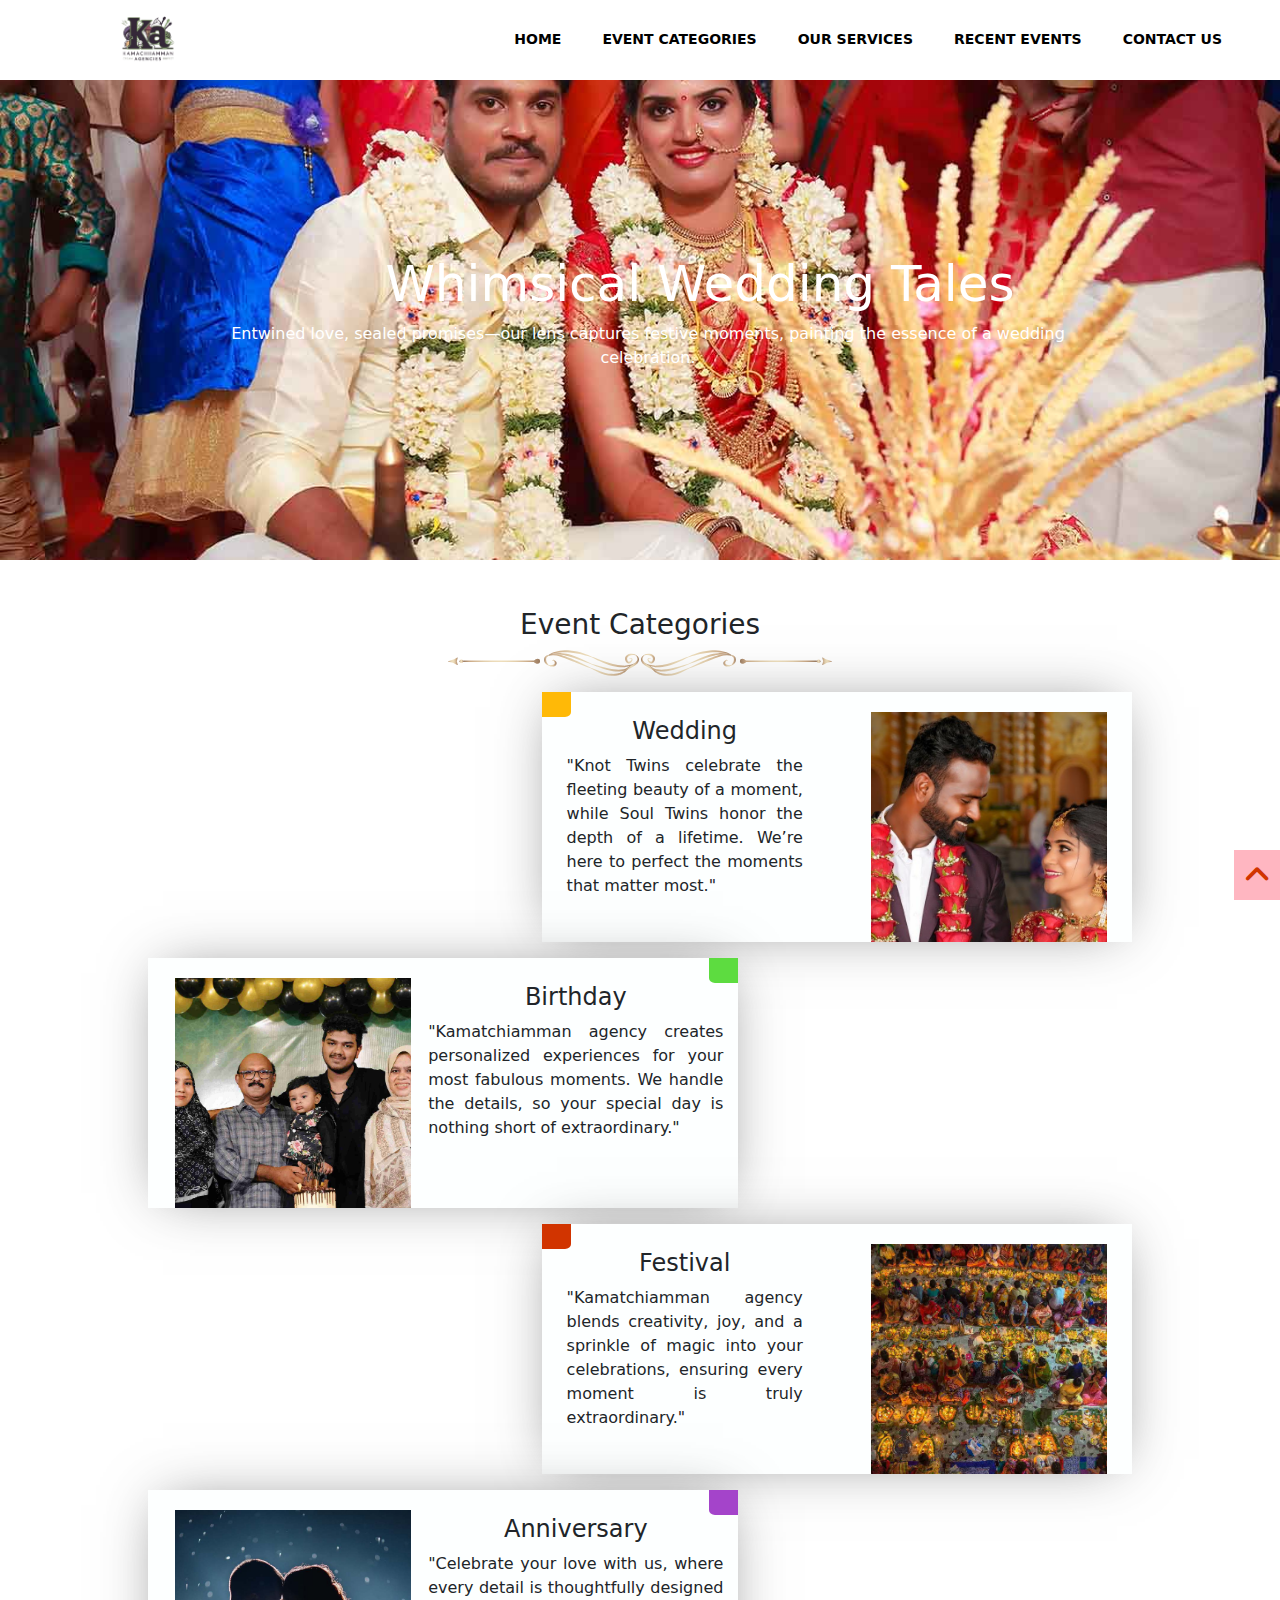
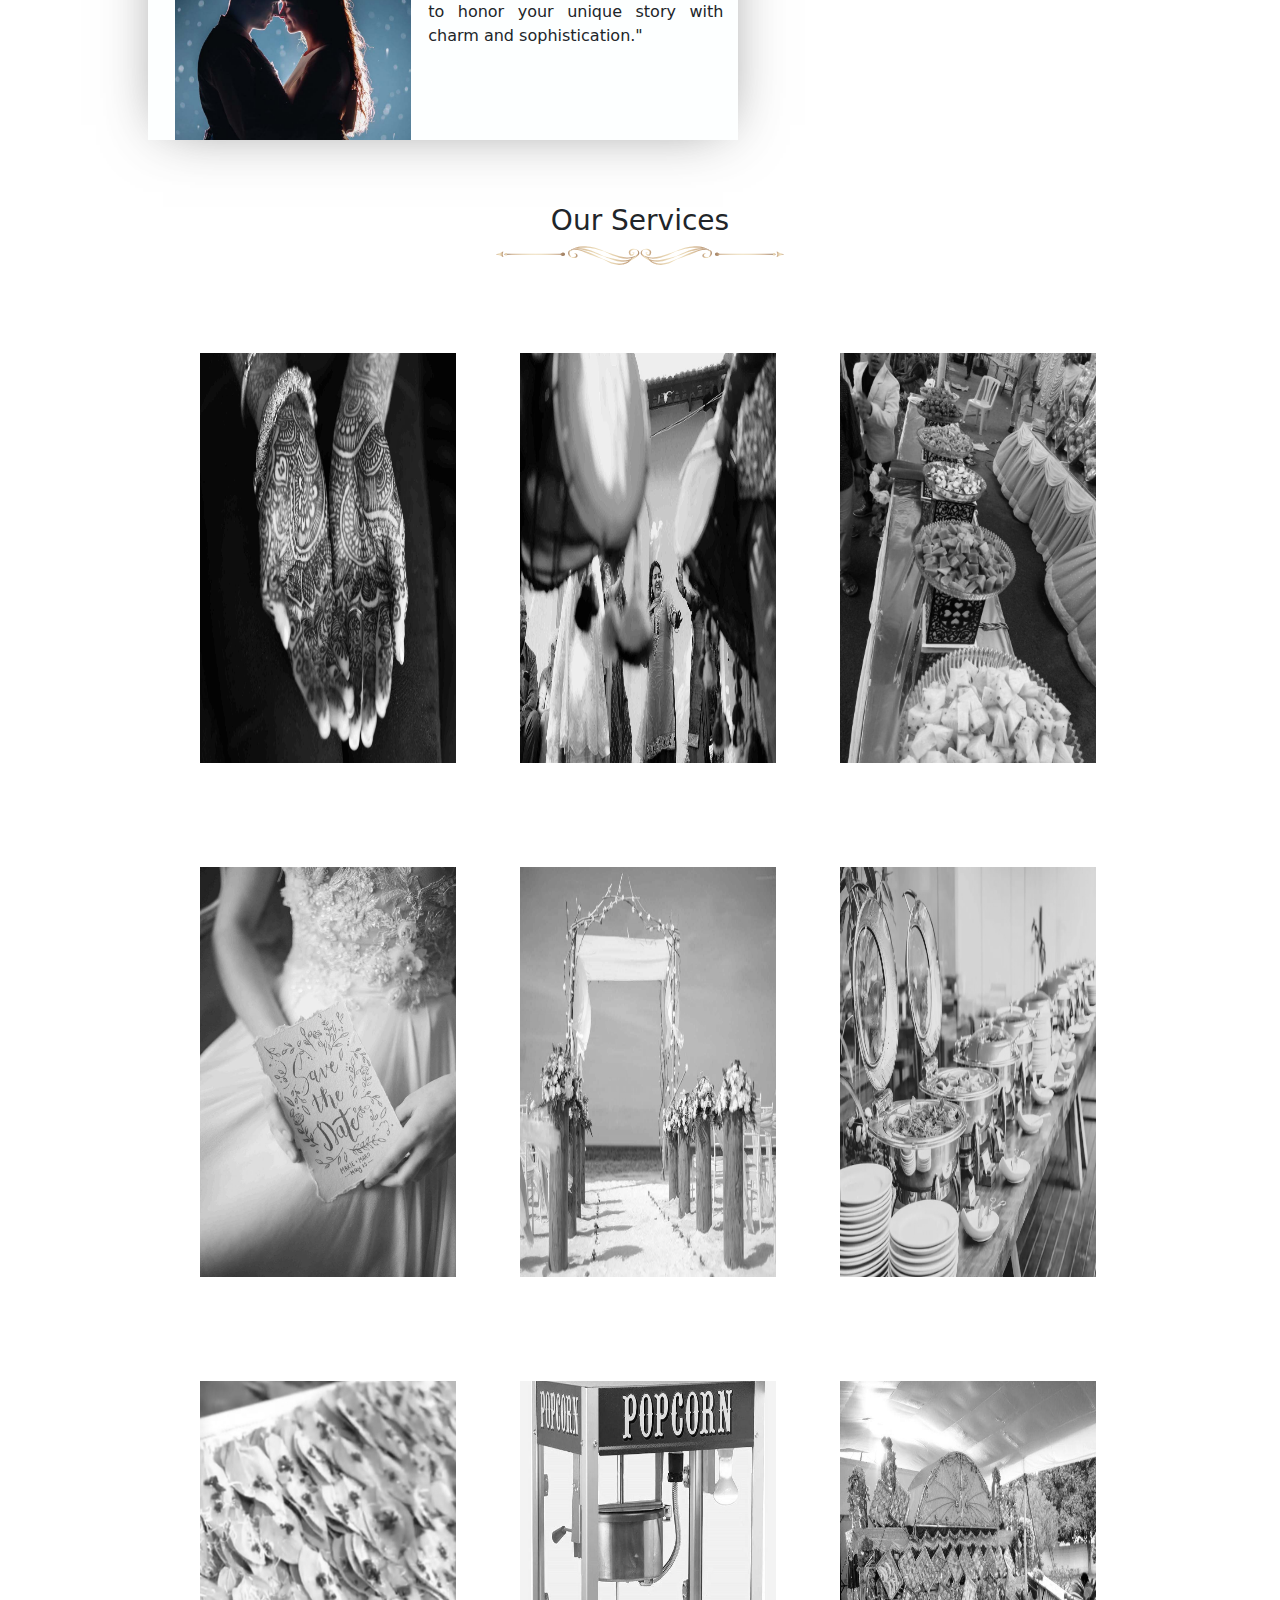
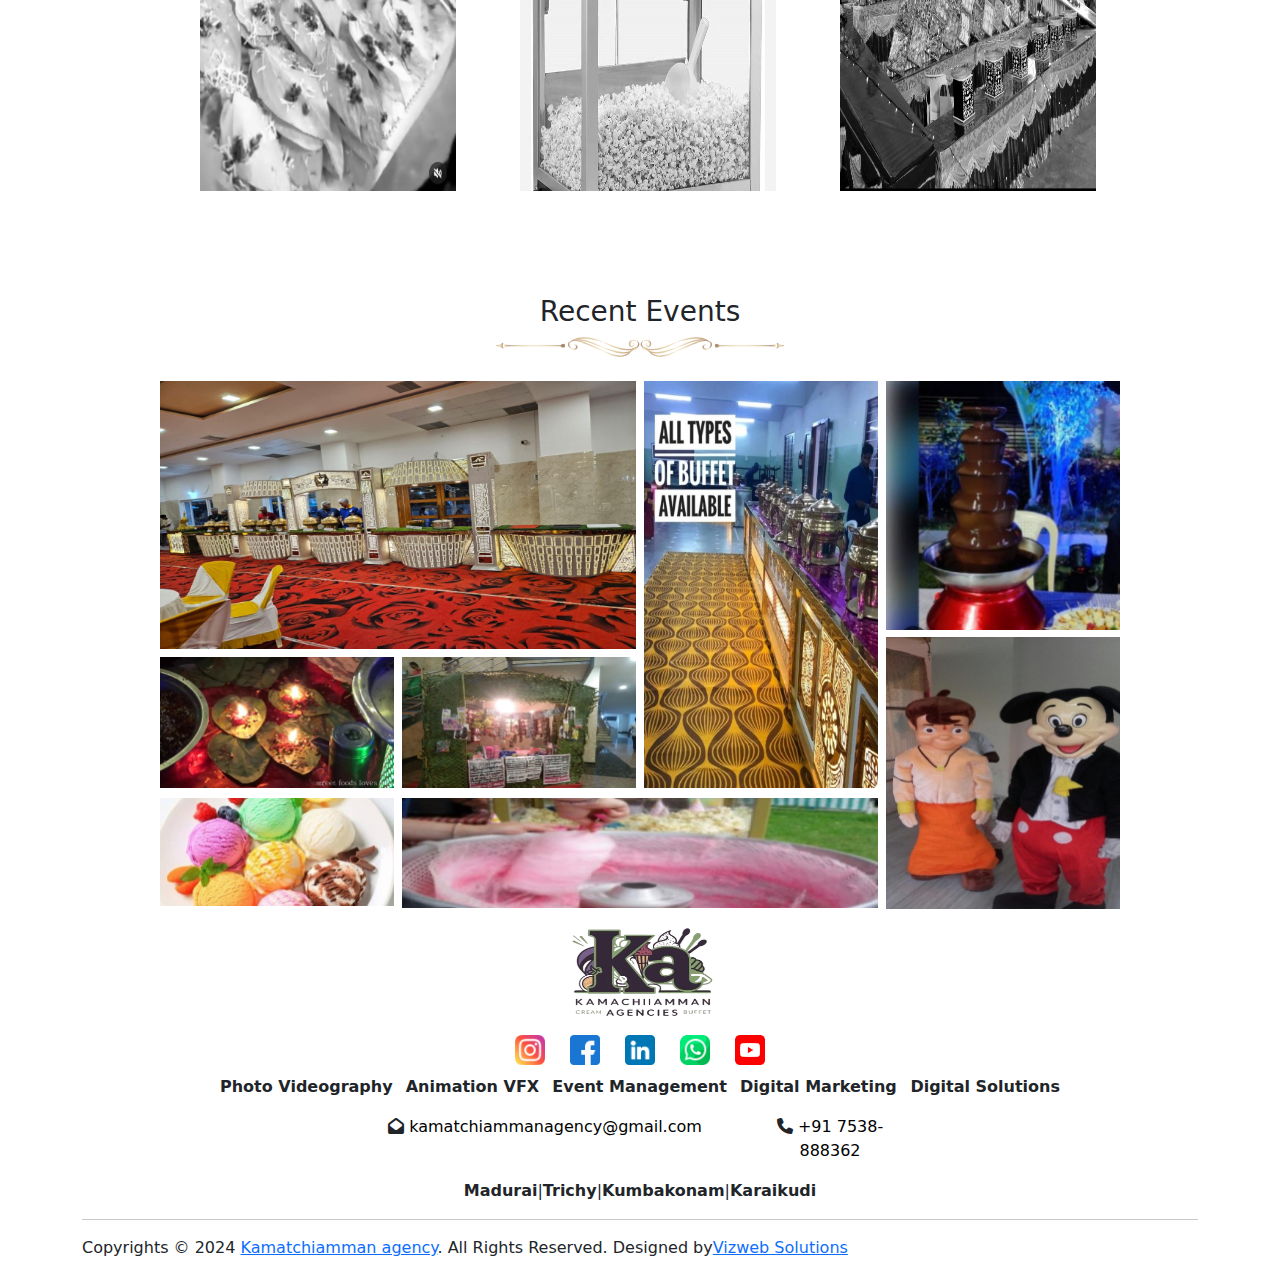
<file: index.html>
<!doctype html>
<html lang="en">

<head>
  <title>Title</title>
  <!-- Required meta tags -->
  <meta charset="utf-8" />
  <meta name="viewport" content="width=device-width, initial-scale=1, shrink-to-fit=no" />

  <!-- Bootstrap CSS v5.2.1 -->
  <!-- Bootstrap CSS -->
  <link href="https://cdn.jsdelivr.net/npm/bootstrap@5.3.0-alpha1/dist/css/bootstrap.min.css" rel="stylesheet">
  <link rel="stylesheet" href="style.css">
  <link rel="stylesheet" href="https://cdnjs.cloudflare.com/ajax/libs/font-awesome/6.6.0/css/all.min.css"
    integrity="sha512-Kc323vGBEqzTmouAECnVceyQqyqdsSiqLQISBL29aUW4U/M7pSPA/gEUZQqv1cwx4OnYxTxve5UMg5GT6L4JJg=="
    crossorigin="anonymous" referrerpolicy="no-referrer" />
  <link rel="stylesheet" href="https://cdnjs.cloudflare.com/ajax/libs/font-awesome/6.6.0/css/all.min.css">
  

</head>

<body>
  <header class="header" id="header">
    
    <nav class="navbar fixed-top navbar-expand-lg bg-white nav">
      <div class="container-fluid">
        <a class="navbar-brand logo" href="index.html">
          <img src="image1/logo-removebg-preview.png" alt="" >
        </a>
        <button class="navbar-toggler" type="button" data-bs-toggle="offcanvas" data-bs-target="#offcanvasNavbar" aria-controls="offcanvasNavbar" aria-label="Toggle navigation">
          <span class="navbar-toggler-icon"></span>
        </button>
        <div class="offcanvas offcanvas-end" tabindex="-1" id="offcanvasNavbar" aria-labelledby="offcanvasNavbarLabel">
          <div class="offcanvas-header">
            <img src="image1/logo-removebg-preview.png" alt="" style="width: 400px; height: 150px;">
            <button type="button" class="btn-close" data-bs-dismiss="offcanvas" aria-label="Close"></button>
          </div>
          <div class="offcanvas-body">

          <h5 class="offcanvas-title" id="offcanvasDarkNavbarLabel"></h5>
 
            
            <div class="sec-nav ms-auto">
              <ul class="navbar-nav justify-content-center flex-grow-2 pe-2 ">
            <li class="nav-item my-3 my-lg-0 dropdown">
              <a class="nav-link" href="index.html" role="button"aria-expanded="false">
                HOME
              </a>
              
            </li>

  
           


              <li class="nav-item my-3 my-lg-0 dropdown">
                <a class="nav-link" href="eventcategories.html" role="button" aria-expanded="false">EVENT CATEGORIES</a>
                
              </li>
              <li class="nav-item my-3 my-lg-0 dropdown">
                <a class="nav-link" href="ourservices.html" role="button" data-bs-toggle="dropdown" aria-expanded="false">OUR SERVICES</a>
                
              </li>
              <li class="nav-item my-3 my-lg-0 dropdown">
                <a class="nav-link" href="recentevents.html">RECENT EVENTS</a>
              </li>
              <li class="nav-item my-3 my-lg-0 dropdown">
                <a class="nav-link" href="contact.html">CONTACT US</a>
              </li>

            </ul>
            </li>
            </ul>
        
        </div>
      </div>
        </div>
      </div>
    </nav>
  </header>

  <main>
    <section>
      <div id="carouselBasicExample" class="carousel slide carousel-fade" data-bs-ride="carousel">
        <div class="carousel-inner" id="arrow1">
          <div class="carousel-item active cr1" data-bs-interval="2000">
            <img src="image/photo1-7fcdd9c1.jpg" class=" blend-image d-block w-100" alt="...">
            <div class="carousel-caption d-none d-md-block">
              <h3>Whimsical Wedding Tales</h3>
              <p class="w-100 mx-2 text-align-center">Entwined love, sealed promises—our lens captures festive moments,
                painting the essence of a wedding
                celebration.</p>
            </div>
          </div>
          <div class="carousel-item" data-bs-interval="2000">
            <img src="image/carosel img 2.jpg" class="d-block w-100" alt="...">
            <div class="carousel-caption d-none d-md-block">
              <h3>Exploring the World Through the Lens</h3>
              <p class="w-100 mx-5 px-5">Explore the Uncharted, Conquer the Unknown, and Ignite Your Passion for
                Discovery with us for a visual
                journey.</p>
            </div>
          </div>
          <div class="carousel-item" data-bs-interval="2000">
            <img src="image/carosel img3-4c846364.jpg" class="d-block w-100" alt="...">
            <div class="carousel-caption d-none d-md-block">
              <h3>The Art of Candid Photography</h3>
              <p class="w-100 mx-5 px-5">Unexpected moments catch emotions, tell unique tales, and capture life's true
                essence. We shape it for
                marvelous.</p>
            </div>
          </div>
        </div>

      </div>
    </section>
    <section class="Event_Categories">
      <div class="heading " id="arrow1">
        <h3 class="text-align-center d-flex justify-content-center mt-5">Event Categories</h3>
        <img src="image/event.svg" class="" alt="">
      </div>
      <div class="sec2">
        <div class="div1 dv1">
          <div class="d d1">
          </div>
          <div class="content1">
            <h4 class="text-align-center justify-content-center d-flex">Wedding</h4>
            <p>"Knot Twins celebrate the fleeting beauty of a moment, while Soul Twins honor the depth of a lifetime. We’re here to perfect the moments that matter most."</p>
          </div>
          <div class="img1">
            <img src="image/mainimg1.jpg" alt="">

          </div>
        </div>
        <div class="div1 dv2">
          <div class="d d2">
          </div>
          <div class="content2">
            <h4 class="text-align-center justify-content-center d-flex">Birthday</h4>
            <p>"Kamatchiamman agency creates personalized experiences for your most fabulous moments. We handle the details, so your special day is nothing short of extraordinary."</p>
          </div>

          <div class="img2">
            <img src="image/mainimg2.jpg" alt="">
          </div>
        </div>
        <div class="div1 dv3">
          <div class="d d3">
          </div>
          <div class="content3">
            <h4 class="text-align-center justify-content-center d-flex">Festival</h4>
            <p>"Kamatchiamman agency blends creativity, joy, and a sprinkle of magic into your celebrations, ensuring every moment is truly extraordinary." </p>
          </div>

          <div class="img3">
            <img src="image/mainimg3.jpg" alt="">
          </div>
        </div>
        <div class="div1 dv4">
          <div class="d d4">
          </div>
          <div class="content4">
            <h4 class="text-align-center justify-content-center d-flex">Anniversary</h4>
            <p>"Celebrate your love with us, where every detail is thoughtfully designed to honor your unique story with charm and sophistication."</p>
          </div>

          <div class="img4">
            <img src="image/mainimg4.jpg" alt="">
          </div>
        </div>
      </div>
    </section>
  </main>



  <div class="row sec2">
    
    <div class="heading">
      <h3 class="text-align-center d-flex justify-content-center mt-5">Our Services</h3>
      <img src="image/event.svg" class="" alt="">
    </div>
    <div class="row row-cols-1 row-cols-md-3 g-4">
      <div class="col">
        <div class="card border-0">
          <img src="image/serviceimage1.jpg" class="card-img-top" alt="...">
        </div>
      </div>
      <div class="col">
        <div class="card border-0">
          <img src="image/serviceimage2.jpg" class="card-img-top" alt="...">
        </div>
      </div>
      <div class="col">
        <div class="card border-0">
          <img src="image1/counter3.jpg" class="card-img-top" alt="...">
        </div>
      </div>
      <div class="col">
        <div class="card border-0">
          <img src="image/serviceimage4.jpg" class="card-img-top" alt="...">
        </div>
      </div>
      <div class="col">
        <div class="card border-0">
          <img src="image/serviceimage5.jpg" class="card-img-top" alt="...">
        </div>
      </div>
      <div class="col">
        <div class="card border-0">
          <img src="image/serviceimage6.webp" class="card-img-top" alt="...">
        </div>
      </div>
      <div class="col">
        <div class="card border-0">
          <img src="image1/beeda.jpg" class="card-img-top" alt="...">
        </div>
      </div>
      <div class="col">
        <div class="card border-0">
          <img src="image1/popcorn.jpg" class="card-img-top" alt="...">
        </div>
      </div>
      <div class="col">
        <div class="card border-0">
          <img src="image1/sweets.jpg" class="card-img-top" alt="...">
        </div>
      </div>

    </div>

  </div>

  <section>
    <div class="row sec2">
      <div class="heading">
        <h3 class="text-align-center d-flex justify-content-center mt-5">Recent Events</h3>
        <img src="image/event.svg" class="" alt="">
      </div>
      
<div class="recentevents">
  <div class="recentimg1">
    <img src="image1/counter.jpg" class=" mt-4 card-img-top" alt="...">
  </div>
  <div class="recentimg2">
    <img src="image1/WhatsApp Image 2024-11-25 at 00.46.56.jpg" class=" mt-4 card-img-top " alt="...">
  </div>
  <div class="recentimg3">
    <img src="image1/chocolate.jpg" class="mt-4 card-img-top" alt="...">
  </div>
  <div class="recentimg4">
    <img src="image1/firebeeda.jpg" class="card-img-top" alt="...">
  </div>
  <div class="recentimg5">
    <img src="image1/90's candy.jpg" class="card-img-top" alt="...">
  </div>
  <div class="recentimg6">
    <img src="image1/chottabeem.jpg" class=" card-img-top" alt="..." style="margin-top: -20px;">
  </div>
  <div class="recentimg7">
    <img src="image1/icecream1.jpg" class="card-img-top" alt="...">
  </div>
  <div class="recentimg8">
    <img src="image1/cotton candy.jpg" class="card-img-top" alt="...">
  </div>
  
</div>

       

    
  </section>
  <div class="arrow fixed-bottom">
    <a href="#arrow1"  ><i class="fa-solid fa-angle-up"></i></a>
    </div>
  <footer>
    <div class="container">
      <div class="logo-img">
        <a href=""><img src="image1/logo-removebg-preview.png" alt=""></a>
  
      </div>
      <div class="icons">
        <a href="https://www.instagram.com/kamachiamman_agencies?igsh=aThjdW5yMTAybnRj"><img src="image/instagramLogo-bd9d1254.png" alt=""></a>
        <a href="https://www.instagram.com/kamachiamman_agencies?igsh=aThjdW5yMTAybnRj"><img src="image/facebook.png" alt=""></a>
        <a href="https://www.instagram.com/kamachiamman_agencies?igsh=aThjdW5yMTAybnRj"><img src="image/linkedinLogo-7dcbc614.png" alt=""></a>
        <a href="https://wa.me/+91 7538-888362?text=Hello%20there!"><img src="image1/whatsapp_2504957.png" alt=""></a>
        <a href="https://www.youtube.com"><img src="image/youtubeIcon-c8ca363d.png" alt=""></a>
  
      </div>
      <div class="text-center footertext">
        <span>
          <a class="fw-bold text-dark text-decoration-none me-2" href=""> Photo Videography</a>
          
        </span>
        
        <span>
          <a class="fw-bold text-dark text-decoration-none me-2" href=""> Animation VFX</a>
          <!-- <span style="color: rgb(15, 30, 56);"> |</span> -->
        </span>
        <span>
          <a class="fw-bold text-dark text-decoration-none me-2" href=""> Event Management</a>
          <!-- <span style="color: rgb(15, 30, 56);"> |</span> -->
        </span>
        <span>
          <a class="fw-bold text-dark text-decoration-none me-2" href=""> Digital Marketing </a>
          <!-- <span style="color: rgb(15, 30, 56);"> |</span> -->
        </span>
        <span>
          <a class="fw-bold text-dark text-decoration-none" href=""> Digital Solutions</a>
  
        </span>
      </div>
      <div class="row contactlinks text-center justify-content-center d-flex mt-3">
        <div class="col-lg-4">
          <i class="fa-solid fa-envelope-open"></i>
          <a href="mailto:kamatchiammanagency@gmail.com">kamatchiammanagency@gmail.com</a>
        </div>
        <div class="col-lg-2">
          <i class="fa-solid fa-phone "></i>
          <a href="+91 7538-888362">+91 7538-888362</a>
        </div>
        
      </div>
      <div class="area d-flex justify-content-center mt-3">
        <span><strong>
            Madurai
          </strong>
        </span>
        <span style="color: rgb(15, 30, 56);"> |</span>
        <span><strong>
            Trichy
          </strong>
        </span>
        <span style="color: rgb(15, 30, 56);"> |</span>
        <span><strong>
            Kumbakonam
          </strong>
        </span>
        <span style="color: rgb(15, 30, 56);"> |</span>
        <span><strong>
            Karaikudi
          </strong>
        </span>
  
      </div>
      <hr>
      <div class="Copyrights">
        <p>
       Copyrights © 2024 <a href="/">Kamatchiamman agency</a>. All Rights Reserved.
       Designed by<a href="https://vizwebsolutions.com/" target="_blank">Vizweb Solutions</a></p>
    </div>
  </div>
   </footer>
   
  
  
  
  <!-- Bootstrap JavaScript Libraries -->

  <script type="module">
    import { Carousel, initMDB } from "mdb-ui-kit";

    // Initialize MDB with the Carousel component
    initMDB({ Carousel });
  </script>

  <!-- Bootstrap JS (Bundle includes Popper) -->
  <script src="https://cdn.jsdelivr.net/npm/bootstrap@5.3.0-alpha1/dist/js/bootstrap.bundle.min.js"></script>

  <script src="https://cdn.jsdelivr.net/npm/@popperjs/core@2.11.8/dist/umd/popper.min.js"
    integrity="sha384-I7E8VVD/ismYTF4hNIPjVp/Zjvgyol6VFvRkX/vR+Vc4jQkC+hVqc2pM8ODewa9r"
    crossorigin="anonymous"></script>

  <script src="https://cdn.jsdelivr.net/npm/bootstrap@5.3.2/dist/js/bootstrap.min.js"
    integrity="sha384-BBtl+eGJRgqQAUMxJ7pMwbEyER4l1g+O15P+16Ep7Q9Q+zqX6gSbd85u4mG4QzX+"
    crossorigin="anonymous"></script>
</body>

</html>
</file>
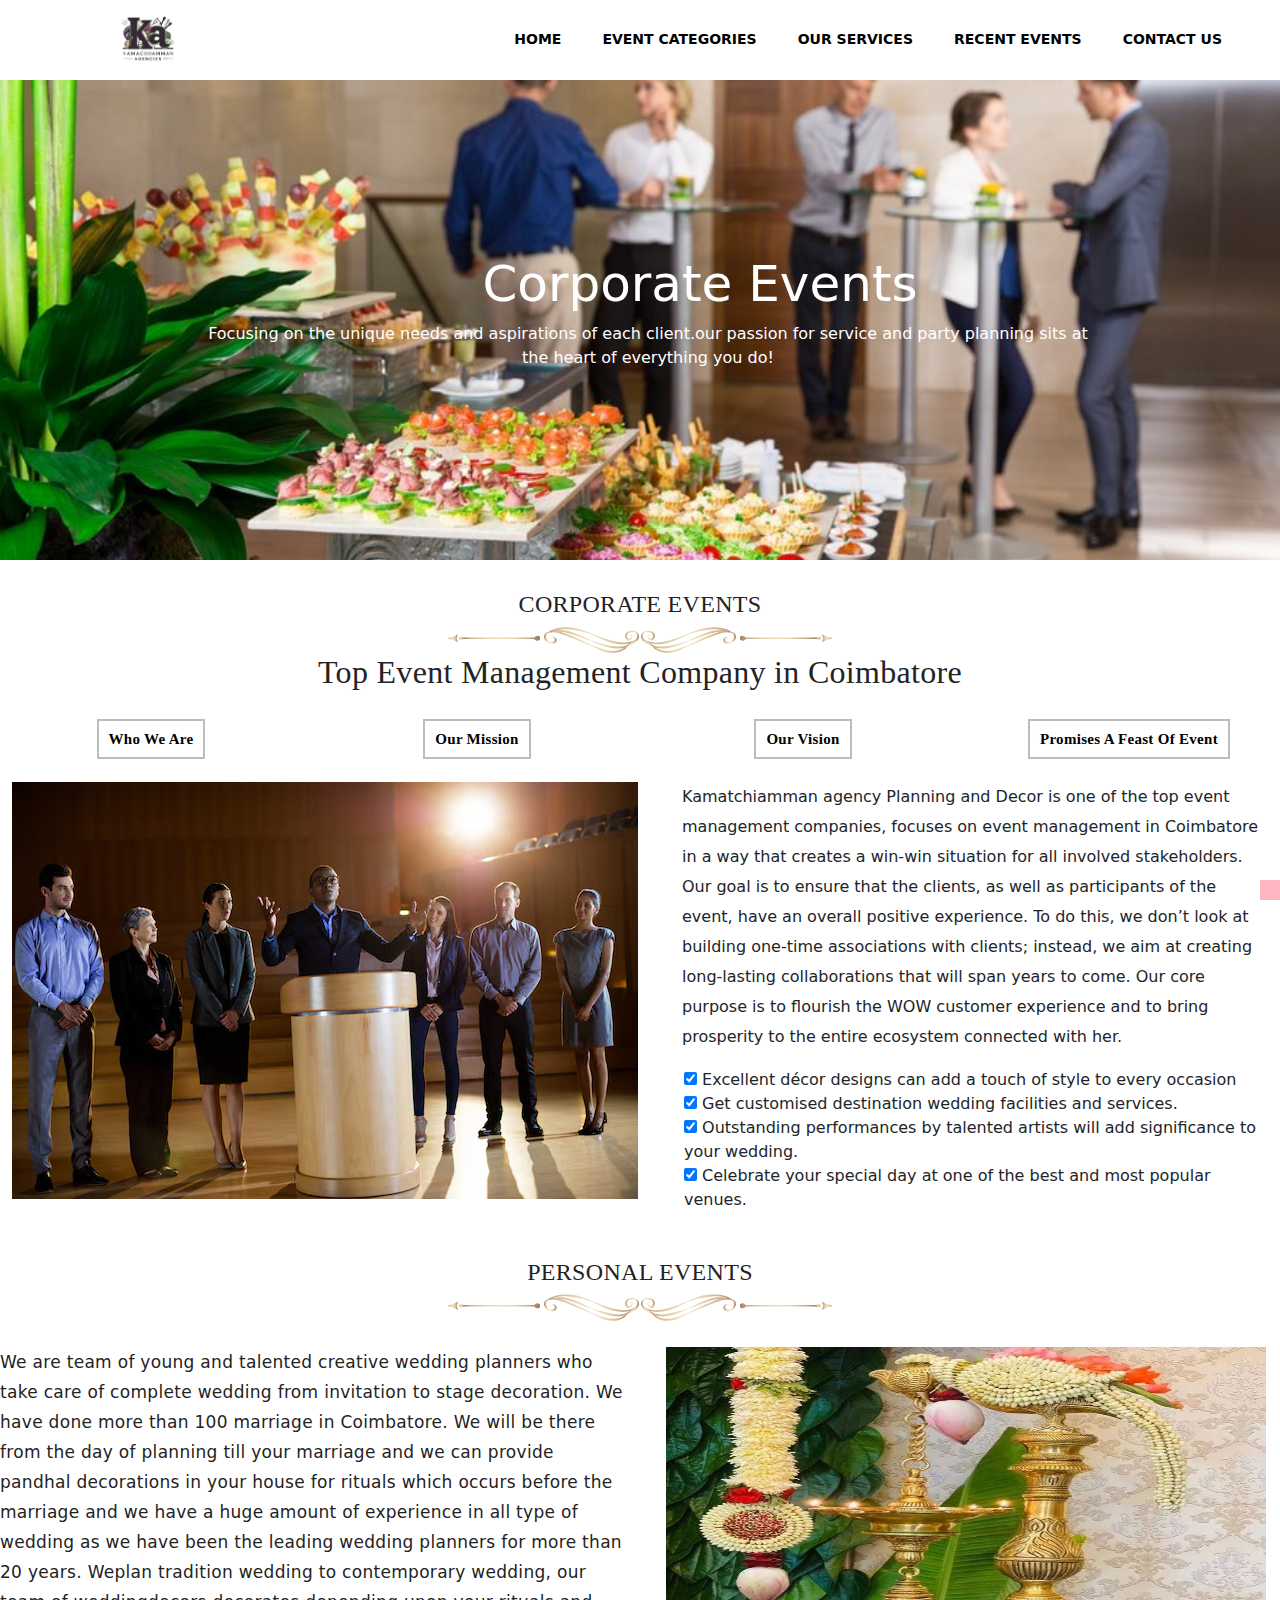
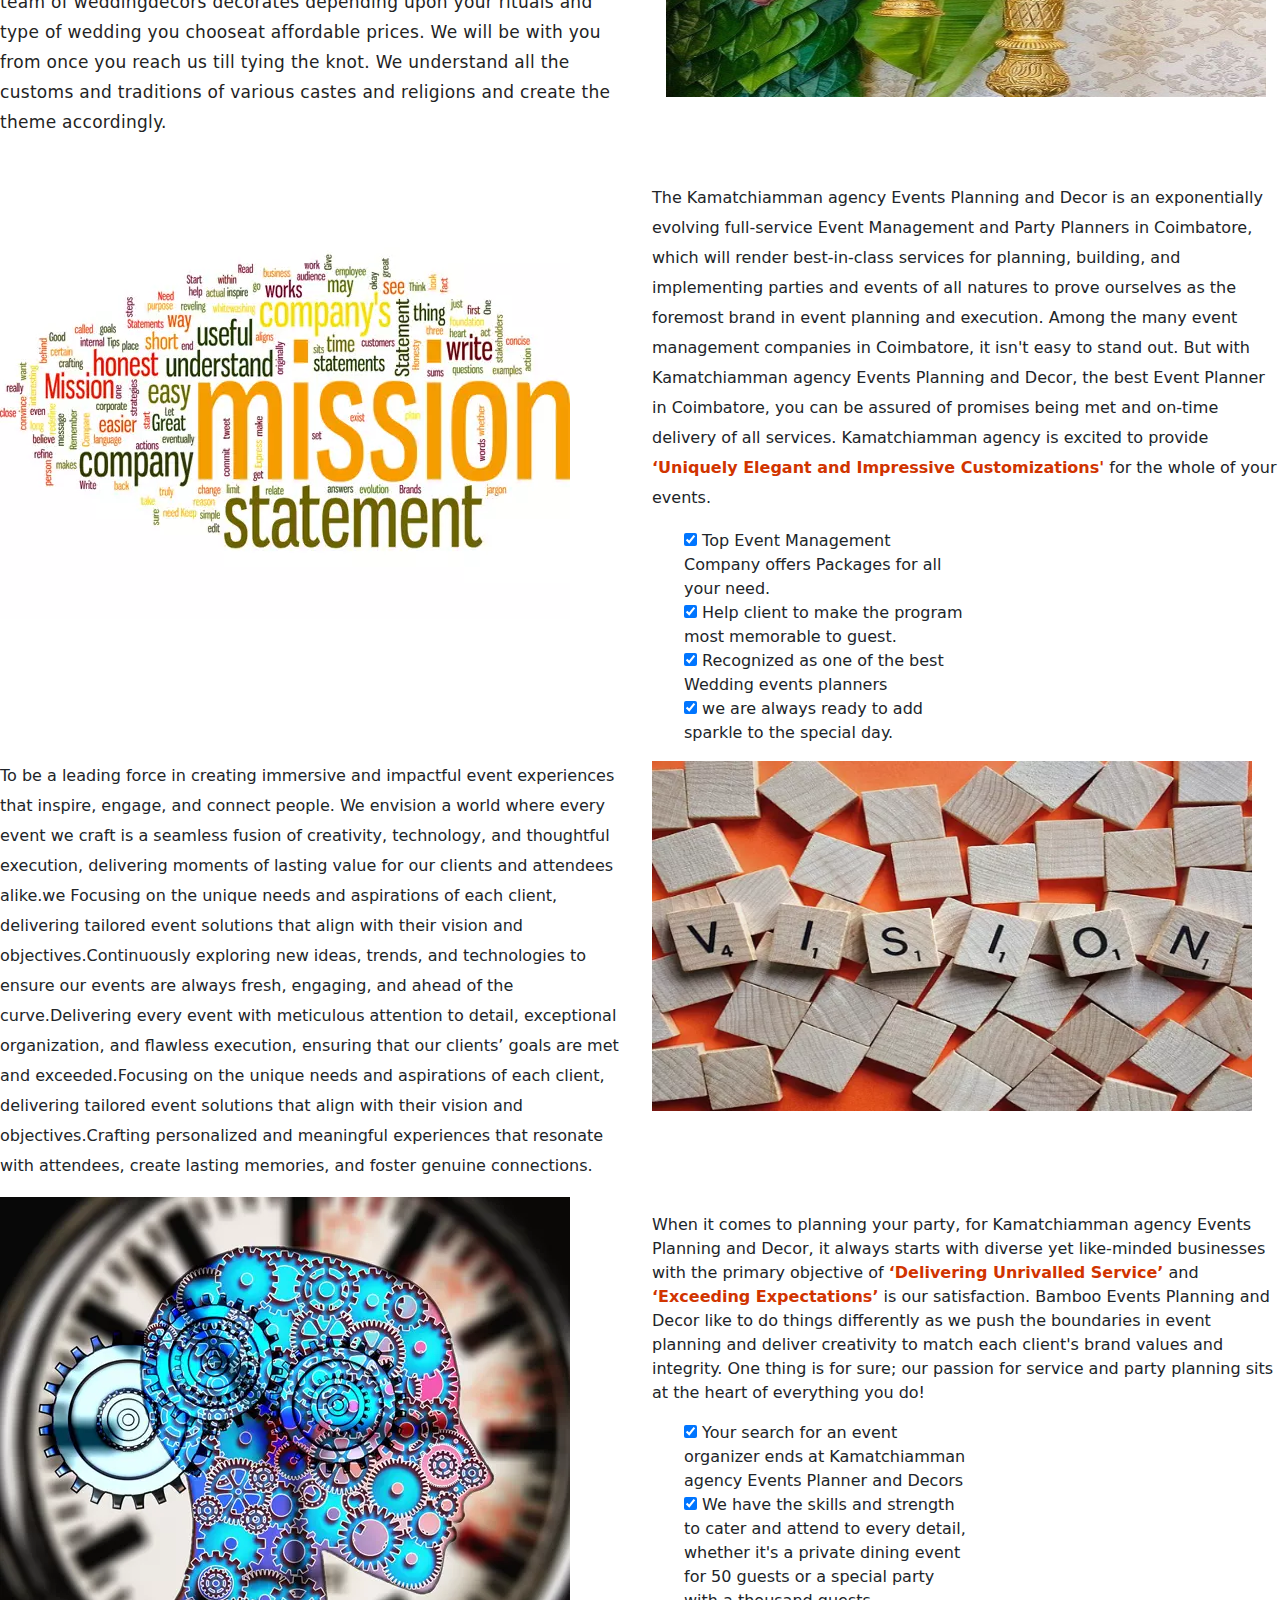
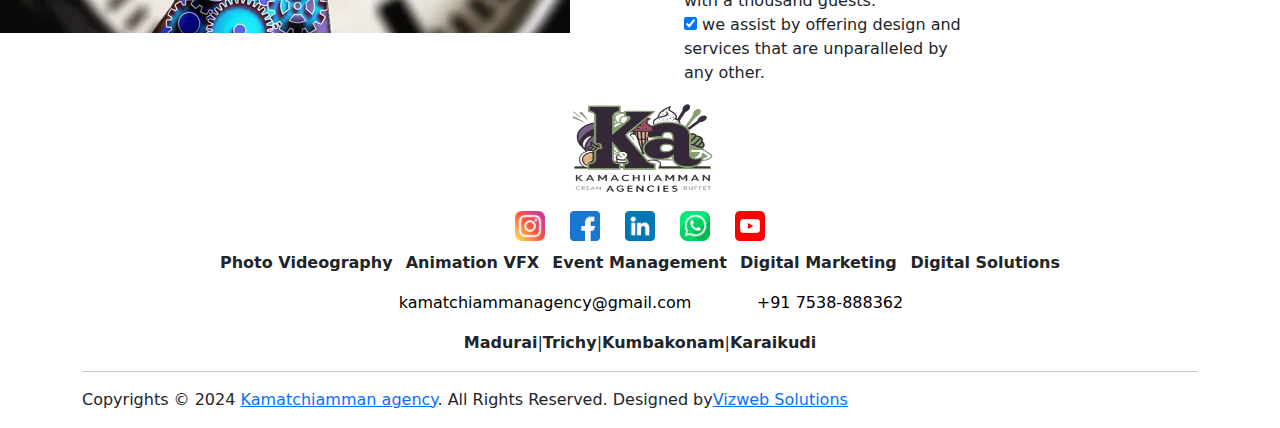
<file: eventcategories.html>
<!doctype html>
<html lang="en">

<head>
  <title>Title</title>
  <!-- Required meta tags -->
  <meta charset="utf-8" />
  <meta name="viewport" content="width=device-width, initial-scale=1, shrink-to-fit=no" />

  <!-- Bootstrap CSS v5.2.1 -->
  <!-- Bootstrap CSS -->
   
  <link href="https://cdn.jsdelivr.net/npm/bootstrap@5.3.0-alpha1/dist/css/bootstrap.min.css" rel="stylesheet">
  <link rel="stylesheet" href="style.css">
  <link rel="stylesheet" href="https://cdnjs.cloudflare.com/ajax/libs/font-awesome/6.6.0/css/all.min.css"
    integrity="sha512-Kc323vGBEqzTmouAECnVceyQqyqdsSiqLQISBL29aUW4U/M7pSPA/gEUZQqv1cwx4OnYxTxve5UMg5GT6L4JJg=="
    crossorigin="anonymous" referrerpolicy="no-referrer" />
    
  

</head>

<body>
    <header class="header" id="header">
        <nav class="navbar fixed-top navbar-expand-lg bg-white nav">
          <div class="container-fluid">
            <a class="navbar-brand logo" href="index.html">
              <img src="image1/logo-removebg-preview.png" alt="">
            </a>
            <button class="navbar-toggler" type="button" data-bs-toggle="offcanvas" data-bs-target="#offcanvasNavbar" aria-controls="offcanvasNavbar" aria-label="Toggle navigation">
              <span class="navbar-toggler-icon"></span>
            </button>
            <div class="offcanvas offcanvas-end" tabindex="-1" id="offcanvasNavbar" aria-labelledby="offcanvasNavbarLabel">
              <div class="offcanvas-header">
                <img src="image1/logo-removebg-preview.png" alt="" style="width: 400px; height: 150px;">
                <button type="button" class="btn-close" data-bs-dismiss="offcanvas" aria-label="Close"></button>
              </div>
              <div class="offcanvas-body">
    
              <h5 class="offcanvas-title" id="offcanvasDarkNavbarLabel"></h5>
     
                
                <div class="sec-nav ms-auto">
                <ul class="navbar-nav justify-content-center flex-grow-2 pe-2 ">
                <li class="nav-item my-3 my-lg-0 dropdown">
                  <a class="nav-link" href="index.html" role="button"aria-expanded="false">
                    HOME
                  </a>
                  
                </li>
    
      
               
    
    
                  <li class="nav-item my-3 my-lg-0 dropdown">
                    <a class="nav-link" href="eventcategories.html" role="button" aria-expanded="false">EVENT CATEGORIES</a>
                    
                  </li>
                  <li class="nav-item my-3 my-lg-0 dropdown">
                    <a class="nav-link" href="ourservices.html" role="button"aria-expanded="false">OUR SERVICES</a>
                    
                  </li>
                  <li class="nav-item my-3 my-lg-0 dropdown">
                    <a class="nav-link" href="recentevents.html">RECENT EVENTS</a>
                  </li>
                  <li class="nav-item my-3 my-lg-0 dropdown">
                    <a class="nav-link" href="contact.html">CONTACT US</a>
                  </li>
    
                </ul>
                </li>
                </ul>
            
            </div>
          </div>
            </div>
          </div>
        </nav>
      </header>
    
    
        <main>
            <section>
              <div id="carouselBasicExample" class="carousel slide carousel-fade" data-bs-ride="carousel" >
                <div class="carousel-inner" id="arrow1">
                  <div class="carousel-item active cr1" data-bs-interval="2000">
                    <img src="image/corporate1.jpg" class=" blend-image d-block w-100" alt="...">
                    <div class="carousel-caption d-none d-md-block">
                      <h3>Corporate Events</h3>
                      <p class="w-100 mx-2 text-align-center">Focusing on the unique needs and aspirations of each client.our passion for service and party planning sits at the heart of everything you do!</p>
                    </div>
                  </div>
                  <div class="carousel-item" data-bs-interval="2000">
                    <img src="image/corporate-slidess2.webp" class="d-block w-100" alt="image">
                    
                  </div>
                  <div class="carousel-item" data-bs-interval="2000">
                    <img src="image/corporte3.jpg" class="d-block w-100" alt="...">
                    
                 
                  </div>
           
                <div class="carousel-item cr1" data-bs-interval="2000">
                  <img src="image/personal2.jpg" class=" blend-image d-block w-100" alt="...">
                  <div class="carousel-caption d-none d-md-block">
                    <h3>Personal Events</h3>
                    <p class="w-100 mx-2 text-align-center">Entwined love, sealed promises—our lens captures festive moments,
                      painting the essence of a wedding
                      celebration.</p>
                  </div>
                </div>
                <div class="carousel-item" data-bs-interval="2000">
                  <img src="image/personal1.jpg" class="d-block w-100" alt="image">
                  
                </div>
                <div class="carousel-item" data-bs-interval="2000">
                  <img src="image/personal3.jpg" class="d-block w-100" alt="...">
                  
                </div>
              
              </div>
            </div>


            <div class=" section-title clearfix heading" id="arrow1">
              <h4>CORPORATE EVENTS</h4>
              <img src="image/event.svg " class="" alt="">
              <h2 class="title">Top Event Management Company in Coimbatore</h2><br>
              <div class="row corporate">
                <div class="col-lg-3 col-12 ">
                  <a href="#whopara">Who We Are</a>
                </div>
                <div class="col-lg-3 col-12">
                  <a href="#ourmission">Our Mission</a>
                </div>
                <div class="col-lg-3 col-12">
                  <a href="#ourvision">Our Vision</a>
                </div>
                <div class="col-lg-3 col-12">
                  <a href="#promise"> Promises A Feast Of Event</a>
                </div>
              </div>
             </div>
             <div class="container-fluid">
             <div id="whopara">
             <div class="row ">
              <div class="col-md-12 col-lg-6">
                
                  <img src="image/corporte3.jpg" alt="">
                </div>
              
             <div class="col-md-12 col-lg-6 whopara">
              <p >  Kamatchiamman agency Planning and Decor is one of the top event management companies, focuses on event management in Coimbatore in a way that creates a win-win situation for all involved stakeholders. Our goal is to ensure that the clients, as well as participants of the event, have an overall positive experience. To do this, we don’t look at building one-time associations with clients; instead, we aim at creating long-lasting collaborations that will span years to come. Our core purpose is to flourish the WOW customer experience and to bring prosperity to the entire ecosystem connected with her.</p>
            
          <!-- <div class="row"> -->
           
          <ul class="ttm-list ttm-list-style-icon ttm-list-color-dark ">
            <li>
              <label>
                  <input type="checkbox" name="features" value="yes" checked> 
                Excellent décor designs can add a touch of style to every occasion</label><br>
            </li>
            <li>
              <label>
                <input type="checkbox" name="features" value="yes" checked> 
                Get customised destination wedding facilities and services.</label><br>
            </li>
            <li>
              <label>
                <input type="checkbox" name="features" value="yes" checked> Outstanding performances by talented artists will add significance to your wedding.</label><br>
            </li>
            <li>
              <label>
                <input type="checkbox" name="features" value="yes" checked> Celebrate your special day at one of the best and most popular venues.</label>
            </li>
        </ul>
      </div>
    </div>
        
      </div>
    </div>
  
  <div class=" section-title clearfix heading whopara1">
    <h4>PERSONAL EVENTS</h4>
    <div class="row">
      <div class="col">
    <img src="image/event.svg " class="" alt=""><br>
  </div>
    <div id="para1">
             <div class="row d-flex">
              <div class="col-md-12 col-lg-6">
  <p>We are team of young and talented creative wedding planners who take care of complete wedding from invitation to stage decoration. We have done more than 100 marriage in Coimbatore. We will be there from the day of planning till your marriage and we can provide pandhal decorations in your house for rituals which occurs before the marriage and we have a huge amount of experience in all type of wedding as we have been the leading wedding planners for more than 20 years. Weplan tradition wedding to contemporary wedding, our team of weddingdecors decorates depending upon your rituals and type of wedding you chooseat affordable prices. We will be with you from once you reach us till tying the knot. We understand all the customs and traditions of various castes and religions and create the theme accordingly.
  </p>
              </div>
  <div class="col-md-12 col-lg-6 image">
       
         <img src="image/para1.jpg" alt="">
       </div>
              </div>
             </div>
    </div>
  </div>
    <div id="ourmission">
      <div class="row">
       <div class="col-md-12 col-lg-6 ourmissionimage">
         
           <img src="image/mission.webp" alt="">
         </div>
       
      <div class="col-md-12 col-lg-6 whopara2">
       <p > The Kamatchiamman agency Events Planning and Decor is an exponentially evolving full-service Event Management and Party Planners in Coimbatore, which will render best-in-class services for planning, building, and implementing parties and events of all natures to prove ourselves as the foremost brand in event planning and execution. Among the many event management companies in Coimbatore, it isn't easy to stand out. But with Kamatchiamman agency Events Planning and Decor, the best Event Planner in Coimbatore, you can be assured of promises being met and on-time delivery of all services. Kamatchiamman agency is excited to provide <span>‘Uniquely Elegant and Impressive Customizations'</span> for the whole of your events.</p>
     
   <!-- <div class="row"> -->
     <div class="col-md-12 col-lg-6">
   <ul class="ttm-list ttm-list-style-icon ttm-list-color-dark ">
     <li>
       <label>
           <input type="checkbox" name="features" value="yes" checked> 
           Top Event Management Company offers Packages for all your need.</label><br>
     </li>
     <li>
       <label>
         <input type="checkbox" name="features" value="yes" checked> 
         Help client to make the program most memorable to guest.</label><br>
     </li>
     <li>
       <label>
         <input type="checkbox" name="features" value="yes" checked> Recognized as one of the best Wedding events planners</label><br>
     </li>
     <li>
       <label>
         <input type="checkbox" name="features" value="yes" checked> we are always ready to add sparkle to the special day.</label>
     </li>
     
 </ul>
</div>
</div>
 
</div>
</div>

<div id="ourvision">
  <div class="row">
   
   
  <div class="col-md-12 col-lg-6 whopara3">
   <p > To be a leading force in creating immersive and impactful event experiences that inspire, engage, and connect people. We envision a world where every event we craft is a seamless fusion of creativity, technology, and thoughtful execution, delivering moments of lasting value for our clients and attendees alike.we Focusing on the unique needs and aspirations of each client, delivering tailored event solutions that align with their vision and objectives.Continuously exploring new ideas, trends, and technologies to ensure our events are always fresh, engaging, and ahead of the curve.Delivering every event with meticulous attention to detail, exceptional organization, and flawless execution, ensuring that our clients’ goals are met and exceeded.Focusing on the unique needs and aspirations of each client, delivering tailored event solutions that align with their vision and objectives.Crafting personalized and meaningful experiences that resonate with attendees, create lasting memories, and foster genuine connections.</p>
 


</div>


<div class="col-md-12 col-lg-6 ourvisionimage">
     
  <img src="image/vision.webp" alt="" style="height: 350px; width: 600px;">
</div>
</div>
</div>
<div id="promise">
  <div class="row">
   <div class="col-md-12 col-lg-6 promiseimage">
     
       <img src="image/promiseimg.webp" alt="">
     </div>
   
  <div class="col-md-12 col-lg-6 whopara">
   <p class="mt-3" > When it comes to planning your party, for Kamatchiamman agency Events Planning and Decor, it always starts with diverse yet like-minded businesses with the primary objective of <span>‘Delivering Unrivalled Service’</span> and <span>‘Exceeding Expectations’</span> is our satisfaction. Bamboo Events Planning and Decor like to do things differently as we push the boundaries in event planning and deliver creativity to match each client's brand values and integrity. One thing is for sure; our passion for service and party planning sits at the heart of everything you do! </p>
 
<!-- <div class="row"> -->
 <div class="col-md-12 col-lg-6">
<ul class="ttm-list ttm-list-style-icon ttm-list-color-dark ">
 <li>
   <label>
       <input type="checkbox" name="features" value="yes" checked> 
       Your search for an event organizer ends at Kamatchiamman agency Events Planner and Decors</label><br>
 </li>
 <li>
   <label>
     <input type="checkbox" name="features" value="yes" checked> 
     We have the skills and strength to cater and attend to every detail, whether it's a private dining event for 50 guests or a special party with a thousand guests.</label><br>
 </li>
 <li>
   <label>
     <input type="checkbox" name="features" value="yes" checked> we assist by offering design and services that are unparalleled by any other.</label><br>
 </li>
 
</ul>
</div>
</div>

</div>
</div>
</div>

</section>
</main>
<div class="arrow fixed-bottom">
  <a href="#arrow1"  ><i class="fa-solid fa-angle-up"></i></a>
  </div>
  
 <footer>
  <div class="container">
    <div class="logo-img">
      <a href=""><img src="image1/logo-removebg-preview.png" alt=""></a>

    </div>
    <div class="icons">
      <a href="https://www.instagram.com/kamachiamman_agencies?igsh=aThjdW5yMTAybnRj"><img src="image/instagramLogo-bd9d1254.png" alt=""></a>
      <a href="https://www.instagram.com/kamachiamman_agencies?igsh=aThjdW5yMTAybnRj"><img src="image/facebook.png" alt=""></a>
      <a href="https://www.instagram.com/kamachiamman_agencies?igsh=aThjdW5yMTAybnRj"><img src="image/linkedinLogo-7dcbc614.png" alt=""></a>
      <a href="https://wa.me/+91 7538-888362?text=Hello%20there!"><img src="image1/whatsapp_2504957.png" alt=""></a>
      <a href="https://www.youtube.com"><img src="image/youtubeIcon-c8ca363d.png" alt=""></a>

    </div>
    <div class="text-center footertext">
      <span>
        <a class="fw-bold text-dark text-decoration-none me-2" href=""> Photo Videography</a>
        
      </span>
      
      <span>
        <a class="fw-bold text-dark text-decoration-none me-2" href=""> Animation VFX</a>
        <!-- <span style="color: rgb(15, 30, 56);"> |</span> -->
      </span>
      <span>
        <a class="fw-bold text-dark text-decoration-none me-2" href=""> Event Management</a>
        <!-- <span style="color: rgb(15, 30, 56);"> |</span> -->
      </span>
      <span>
        <a class="fw-bold text-dark text-decoration-none me-2" href=""> Digital Marketing </a>
        <!-- <span style="color: rgb(15, 30, 56);"> |</span> -->
      </span>
      <span>
        <a class="fw-bold text-dark text-decoration-none" href=""> Digital Solutions</a>

      </span>
    </div>
    <div class="row contactlinks text-center justify-content-center d-flex mt-3">
      <div class="col-lg-4">
        <i class="fa-solid fa-envelope-open"></i>
        <a href="mailto:kamatchiammanagency@gmail.com">kamatchiammanagency@gmail.com</a>
      </div>
      <div class="col-lg-2">
        <i class="fa-solid fa-phone "></i>
        <a href="+91 7538-888362">+91 7538-888362</a>
      </div>
     
    </div>
    <div class="area d-flex justify-content-center mt-3">
      <span><strong>
          Madurai
        </strong>
      </span>
      <span style="color: rgb(15, 30, 56);"> |</span>
      <span><strong>
          Trichy
        </strong>
      </span>
      <span style="color: rgb(15, 30, 56);"> |</span>
      <span><strong>
          Kumbakonam
        </strong>
      </span>
      <span style="color: rgb(15, 30, 56);"> |</span>
      <span><strong>
          Karaikudi
        </strong>
      </span>

    </div>
    <hr>
    <div class="Copyrights">
      <p>
     Copyrights © 2024 <a href="/">Kamatchiamman agency</a>. All Rights Reserved.
     Designed by<a href="https://vizwebsolutions.com/" target="_blank">Vizweb Solutions</a></p>
  </div>
  </div>
 </footer>
 


<!-- Back to Top Button -->





            
            <script src="https://cdn.jsdelivr.net/npm/bootstrap@5.3.0-alpha1/dist/js/bootstrap.bundle.min.js"></script>

  <script src="https://cdn.jsdelivr.net/npm/@popperjs/core@2.11.8/dist/umd/popper.min.js"
    integrity="sha384-I7E8VVD/ismYTF4hNIPjVp/Zjvgyol6VFvRkX/vR+Vc4jQkC+hVqc2pM8ODewa9r"
    crossorigin="anonymous"></script>

  <script src="https://cdn.jsdelivr.net/npm/bootstrap@5.3.2/dist/js/bootstrap.min.js"
    integrity="sha384-BBtl+eGJRgqQAUMxJ7pMwbEyER4l1g+O15P+16Ep7Q9Q+zqX6gSbd85u4mG4QzX+"
    crossorigin="anonymous"></script>
    

    
</body>
</html>
</file>
<file: style.css>
* {
    margin: 0;
    padding: 0;
    text-decoration: none;
    list-style: none;
    box-sizing: border-box;
}


body,
html {
    overflow-x: hidden;
    scroll-behavior: smooth;
    
}

.navbar {
    padding: 10px;
}
.navbar ul {
    list-style: none;
    padding: 0;
    margin: 0;

}

.navbar li {
    margin-right: 20px;
    /* position: relative; */
}

.navbar a {
    color: black;
    text-decoration: none;
    font-weight: bold;
}

.subtitle {
    display: block;
    color: #ccc;
    font-size: 0.8em;
}

.navbar li:hover .subtitle {
    color: white;
    /* Change subtitle color on hover */
}

.logo img {
    width: 250px;
    height: 50px;
    /* padding: 0px 16px; */
    object-fit: contain;
    border-radius: 50px;
}

.homeimg img {
    height: 20px;
    width: 20px;
    font-weight: bolder;
    margin: 0 0 0 50px;

}

.navbar a i {
    color: black;
}

.navbar a i:hover {
    color: red;
}

.navbar li a {
    font-size: 14px;
    font-weight: 900;
    position: relative;
    justify-content: center;
    align-items: center;
    margin: 0 0 0 5px;
    padding: 0;
    width: 100%;

}
.sec-nav a::after{
    content: '';
    display: block;
    width: 0;
    height: 2px;
    background: rgba(285,0,85); 
    transition: width .3s;
  }
    .sec-nav a:hover::after{
      width: 100%;
      transition: width .3s;
    }
    .sec-nav a:hover{
      color: rgba(285,0,85);
    }
    .navbar-transparent{
      background-color: transparent;
    }

 


.carousel-item img {
    height: 500px;
    position: relative;
    object-fit: cover;
    background-blend-mode: darken;
}
.carousel-caption h3 {
    font-size: 50px;
    width: 100%;
    /* margin-bottom: 200px; */
    margin-left: 60px;
    text-align: center;
    justify-content: center;
    align-items: center;
}

.carousel-caption p {
    margin-bottom: 150px;
    
}

.sec2 {
    margin: 16px auto;
    width: 80%;
    padding: 0 20px;
}

.Event_Categories{
    position: relative;
}
.div1 {
    width: 60%;
    height: 250px;
    overflow-y: hidden;
    margin: 0px 0 16px 0;
    box-shadow: 0 0 55px -15px rgba(109, 108, 108, 0.839);
    background-color: rgb(253, 255, 255);
}

.dv1 {
    float: right;
    position: relative;

}

.dv2 {
    clear: right;
    float: left;
    position: relative;

}

.dv3 {
    clear: left;
    float: right;
    position: relative;

}

.dv4 {
    clear: right;
    float: left;
    position: relative;

}

.d {
    width: 5%;
    height: 10%;
    background-color: brown;
    transition: all .5s ease;
}

.d1 {
    background-color: #ffb907;
    border-radius: 0 0 20% 0;
    position: absolute;
    z-index: 1;
    left: 0;
}

.d2 {
    background-color: rgb(93, 220, 64);
    border-radius: 0 0 0 20%;
    position: absolute;
    z-index: 1;
    right: 0;
}

.d3 {
    background-color: rgb(209, 52, 0);
    border-radius: 0 0 20% 0;
    position: absolute;
    z-index: 1;
    left: 0;
}

.d4 {
    background-color: hsla(283, 87%, 39%, 0.774);
    border-radius: 0 0 0 20%;
    position: absolute;
    z-index: 1;
    right: 0;

}

.div1:hover .d {
    width: 80%;
    height: 120%;
    transition: all .5s ease;
}
.col1{
background-image: url(image/serviceimage1.jpg);

object-fit: cover;
}

.content1,
.content3 {
    position: absolute;
    width: 40%;
    text-align: justify;
    z-index: 2;
    margin: 25px;
}

.img1,
.img3 {
    position: absolute;
    right: 25px;
    width: 40%;
    height: 80%;
    margin: 20px 0 20px 0px;
    z-index: 2;
    background-color: brown;
}

.content2,
.content4 {
    position: absolute;
    right: -10px;
    width: 50%;
    text-align: justify;
    z-index: 2;
    margin: 25px;
}

.img2,
.img4 {
    position: absolute;
    left: 25px;
    width: 40%;
    height: 80%;
    margin: 20px 25px 20px 2px;
    z-index: 2;
    background-color: rgb(48, 236, 230);
}

.heading img {
    width: 30%;
    display: flex;
    margin: auto;
}

.img1 img {
    object-fit: cover;
    height: 33vh;
    width: 100%;
}

.img2 img {
    object-fit: cover;
    height: 33vh;
    width: 100%;
}

.img3 img {
    object-fit: cover;
    height: 33vh;
    width: 100%;
}

.img4 img {
    object-fit: cover;
    height: 33vh;
    width: 100%;
}

.recentevents {
    display: grid;
    grid-template-columns: repeat(4, 1fr);
    grid-template-rows: auto auto auto;
    gap: 8px;
    

}

.recentimg1 {
   grid-column: 1/3;
   grid-row: 1 / 2;
}

.recentimg2 {
    grid-column: 3/4;
    grid-row: 1 / 3;
   
}

.recentimg3 {
    grid-column: 4/5;
    grid-row: 1/2;
}

.recentimg4 {
    grid-column: 1/2;
    grid-row: 2/3;
    
}

.recentimg5 {
    grid-column: 2/3;
    grid-row: 2/3;
   
}

.recentimg6 {
    grid-column: 4/5;
    grid-row: 2/4;
    
    
}

.recentimg7 {
    grid-column: 1;
    grid-row: 3;
    
}

.recentimg8 {
    grid-column:2/4;
    grid-row: 3;
    width: 100%;
}
        
.card img{
width: 100%;
height: 50vh;
filter: grayscale(100%);
margin: 20px;
padding: 20px;
}
.card img:hover{
    
    filter: grayscale(0);
    }
   
    .logo1 img{
        height: 80px;
        width: 200px;
        display: flex;
        margin: auto;
    }
    .mediaicon{
        position: relative;
        display: flex;
        width: 100%;
        justify-content: center;
        align-items: center;
        overflow-y: hidden;
        overflow-y: hidden;
    }
    .mediaicon img{
        display: inline-block;
        height: 30px;
        width: 30px;
        align-items: center;
        justify-content: center;
        display: flex;
        margin: 20px;
        border-radius: 6px;
        
    }
    .section-title{
   
    font-family: cursiveRegular;
    font-weight: 600;
    font-size: 15px;
    line-height: 26px;
    color: #232323;
    letter-spacing: .3px;
    text-align: center!important;
    box-sizing: border-box;
    position: relative;
    z-index: 1;
    margin-bottom: 30px;
    margin-top: 30px;
    }
    
    .corporate a{
        text-decoration: none;
        color: black;
        border:2px solid  #2323234d;
        padding: 10px;
        

    }
    .corporate a:hover{
        
        color: rgba(285,0,85);
    }
    .border1 {
        border-bottom:  2px solid black;
        border-left: none;
        border-right: none;
        border-top: none;
        width: 50px;
        /* padding-top: -20px; */
        /* display: flex; */
        
        margin-bottom: 10px;

      }
      .ttm-list-li i {
        font-size: 17px;
        /* position: absolute; */
        left: 2px;
        top: 4px;
        border: 2px solid black;
      }
      
      

.image img{
    /* margin-left: 700px; */
    height: 350px;
    width: 600px;
    /* margin-top: -250px; */
    
}
#para1{
    display: flex;
}
#whopara p{
    line-height: 30px;
    margin-left: 30px;
}
.whopara1 p{
    line-height: 30px;
    font-family: system-ui, -apple-system, BlinkMacSystemFont, 'Segoe UI', Roboto, Oxygen, Ubuntu, Cantarell, 'Open Sans', 'Helvetica Neue', sans-serif;
    font-size: 17px;
    text-align: left;
    font-weight: normal;

}
.whopara2 p{
    line-height: 30px;
    
    }
    .whopara2 span{
        color:rgb(209, 52, 0); 
        font-weight: bold;
    }
    .whopara3 p{
        line-height: 30px;
        
        }
        
        #promise span{
            color:rgb(209, 52, 0); 
            font-weight: bold;
        }
       #ourservices img{
        height: 400px;
       } 
#ourservices h4{
    font-family: cursive;
    margin-bottom: -28px;
}
.recents img{
    height: 300px;
    width: 250px;
    margin: 30px;
    padding: 10px;
    
}
.carousel{
   
    margin-top: 60px;
    /* padding: 10px; */
}
.recenteventpara{
    background-color: #2125290e;
    height: 350px;
    padding: 50px;
}
.recenteventpara p{


font-family: cursiveRegular;
font-weight: 600;
font-size: 18px;
line-height: 26px;
color:#212529af;
letter-spacing: .3px;
box-sizing: border-box;
display: flex;
padding: 10px 30px 0 30px;
}
.recenteventpara h4{
    justify-content: center;
    display: flex;
    font-size: 30px;

}
.recenteventpara h5{
    color:rgb(209, 52, 0); 
    justify-content: center;
    display: flex;
    margin-bottom: 20px;

}
.sep_holder{
    font-family: Arial, Helvetica, sans-serif;
    margin-bottom: 30px;
    margin-top: 10px;
}
.contactimg img{
    width: 100%;
    /* height: 100vh; */
    }
.contactpara h5{
    color:rgb(209, 52, 0); 
}
.contactpara button{
    padding: 10px;
    background-color: white;
    font-weight: 600;
}
.contactpara button:hover{
    color:rgb(209, 52, 0); 
}

.featured-content{
    margin-left: 80px;
    display: flex;
    top: 50px;
    

}
.featured-title i{
    padding-right: 10px;
    margin-left: -25px;
    margin-top: 30px;
    color:rgb(209, 52, 0); 

}
.contactpara p{
    margin-left: -20px;
    line-height: 30px;
}

.contactform{

text-align: left;
font-family: cursiveRegular;
font-weight: 600;
font-size: 15px;
line-height: 26px;
color: #828c96;
letter-spacing: .3px;
/* box-sizing: border-box; */
display: flex;
/* flex-wrap: wrap; */
margin-left: -20px;
margin-bottom: 30px;

}
.contactform .text-input
    {
        background-color: transparent;
        border: none;
        border-radius: 0;
        padding-bottom: 9px;
        padding-left: 35px;
        border-bottom: 1px solid rgba(0, 0, 0, .15);
    }
    .contactform .text-area
    {
        background-color: transparent;
        border: none;
        border-radius: 0;
        padding-top: 9px;
        padding-left: 35px;
        border-bottom: 1px solid rgba(0, 0, 0, .15);
    }
    .ttm-btn:hover{
        color:rgb(209, 52, 0); 

    }
    .box-shadow{

    box-shadow: 0 0 11px 0 rgba(6, 22, 58, .14);
}
.contactlinks a{
    text-decoration: none;
    color: black;
}
 .logo-img img{
width: 200px;
height: 100px;
 }   
 .logo-img{
    text-align: center;
 }
 .icons img{
    width: 30px;
    height: 30px;
     }   
     .icons{
        text-align: center;
        margin: 10px;
     }
     .icons a{
        margin: 10px;
     }
     .arrow a i{
        color:rgb(209, 52, 0); 
        background-color:lightpink;
        font-size: 30px;
        padding: 10px;
        float: right;
     }
     ._contactText_7huvq_176 a {
        color: black;
        text-decoration: none;
        border: 2px solid #fff65a;
        background-color:#0d1f2b;
        color: white;
        padding: 10px;
        justify-content: center;
        display: flex;
         margin: 4px 15px 20px 50px;
        height: 50px;
        width: 185px;
        /* margin-left: 50px; */
    }
    
    .circleIcon {
        /* position: absolute; */
        /* left: 20px; */
        width: 60px;
        height: 60px;
        background-color: #0d1f2b;
        border-radius: 50%;
        display: flex;
        align-items: center;
        justify-content: center;
        border: 2px solid #fff65a;
        z-index: 1;
        float: left;
    }
    .circleIcon svg {
        width: 25px;
        height: 25px;
        fill: #fff;
    }
    .pho i {
        /* position: absolute; */
        /* left: 20px; */
        width: 60px;
        height: 60px;
        background-color: #0d1f2b;
        border-radius: 50%;
        display: flex;
        align-items: center;
        justify-content: center;
        border: 2px solid #fff65a;
        z-index: 1;
        float: left;
        color: white;
        font-size: 20px;
    }
    .pho a {
        color: black;
        text-decoration: none;
        border: 2px solid #fff65a;
        background-color:#0d1f2b;
        color: white;
        padding: 10px;
        justify-content: center;
        display: flex;
         margin: 4px 15px 20px 50px;
        height: 50px;
        width: 185px;
        /* margin-left: 50px; */
    }
    .divcont3 img{
        width: 40px;
        height: 40px;
        border: 10px solid black;
        border-radius: 50%;
        outline: 2px solid yellow;
        margin-left: -35px;
        position: absolute;
        margin-top: -8px;
    }
    .divcont3 a{
       background-color: black;
        color: white;
        outline: 2px solid yellow;
        padding: 8px;
        border-radius: 20px;
        }
    .contactcontact a{
        text-decoration: none;
        /* color: black; */
    }
    .divcont1 i{
        background-color: black;
        border-radius: 50%;
        padding: 13px;
        outline: 2px solid yellow;
        margin-left: -35px;
        position: absolute;
        margin-top: -8px;
    }
    .divcont1 a{
        background-color: black;
       color: white;
        padding: 8px;
        outline: 2px solid yellow;
        border-radius: 20px;
    }
   .contactcontact{
    display: flex;
    margin: 20px;
    text-align: center;
    align-items: center;
    justify-content:center;
   }
   .copy a{
    text-decoration: none;
    color: black;
    font-weight: bold;
   }
   .copy1 a{
    text-decoration: none;
    color: black;
    font-weight: bold;
   }
   #video{
    height: 400px;
    margin-top:-100px;
    padding: 10px;
   background-blend-mode: darken;
   }
   





   /* MEDIA QUERRY */
   @media (max-width:980px) {
   .div1 {
    width: 100%;
   }
.card img{
    height: 250px;
}
.corporate a{
    display: flex;
    justify-content: center;
    align-items: center;
    text-align: center;
    margin: 20px;
    width: 30%;
    margin: auto;
}
#whopara img{
   margin-left: 100px;
    
}
#para1 p{
    margin-left: 30px;
}
#ourmission img{
    display: flex;
    justify-content: center;
    align-items: center;
    margin: auto;
}
#ourmission p{
    margin-left: 30px;
}
#ourvision p{
    margin-left: 30px;
}
.ourvisionimage img{
    display: flex;
    justify-content: center;
    align-items: center;
    margin: auto;
}
.promiseimage img{
    display: flex;
    justify-content: center;
    align-items: center;
    margin: auto;
    margin-top: 30px;
}
.whopara p{
    margin-left: 30px;
}
.footertext a{
    display: inline-block;
}
.copy a{
    display: block;
    width: 100%;
}



.recenteventpara{
    height: 400px;
}
#video{
    margin-left: 50px;
    width: 300px;
    margin-top: 50px;
}
.contactpara button{
display: flex;
justify-content: center;
align-items: center;
margin: auto;
text-decoration: none;
}
.divcont1{
    gap: 800px;
    margin-left: 30px;
}
.divcont3{
    margin: 50px;
    /* padding: 20px; */
}
.contactimage img{
    margin-left: 150px;
}
.contactpara h2{
    text-align: center;
    
}
.contactpara p{
    text-align: center;
    display: flex;
    margin: auto;
}
.but button{
    margin-left: 200px;
}



   
}  

@media (max-width:780px) {
    .div1 {
        width: 100%;
        height: 250px;
        overflow-y: hidden;
        margin: 0px 0 16px 0;
        box-shadow: 0 0 55px -15px rgba(109, 108, 108, 0.839);
        background-color: rgb(253, 255, 255);
    }

    .content1,
    .content3 {
        position: absolute;
        width: 30%;
        z-index: 2;
        margin: 25px;
    }

    .img1,
    .img3 {
        position: absolute;
        right: 5px;
        width: 40%;
        object-fit: cover;
        height: 80%;
        margin: 20px 10px 20px 12px;
        z-index: 2;
        background-color: brown;
    }

    .content2,
    .content4 {
        position: absolute;
        right: 5px;
        width: 30%;
        z-index: 2;
        margin: 25px;
    }

    .img2,
    .img4 {
        position: absolute;
        left: 15px;
        width: 50%;
        height: 80%;
        object-fit: cover;
        margin: 20px 10px 20px 12px;
        z-index: 2;
        background-color: rgb(48, 236, 230);
    }
    .contactpara button {
    width: 25%;
    }
    .contactpara a{
        text-decoration: none;
    }
    .contactcontact{
        display: block;
    }
    .divcont1,.divcont3{
        margin-top: 10px;
        padding: 10px;
        float: left;
    }
    .card img{
        width: 50%;
    }
    .content2 p{
        margin-right: 30px;
        margin-left: 10px;
    }
    .content4 p{
        margin-right: 40px;
        margin-left: 10px;
    }
    #video{
        display: block;
        margin-left: 20px;
        position: relative;
        padding: 20px;
        margin-top: 20px;
    }
    .corporate a{
        display: flex;
        justify-content: center;
        align-items: center;
        text-align: center;
        margin: 20px;
        width: 30%;
        margin: auto;
        
    }
    .promiseimage img{
        margin-top: 20px;
    }
    .contactimg img{
        margin-top: 100px;
    }
    .contactpara h1{
        font-size: 50px;
    }
    .contactpara button{
        display: flex;
        justify-content: center;
        align-items: center;
        text-align: center;
        margin: auto;
    }
    .contactcontact{
        display: inline-block;
        margin-left: 200px;
        width: 50%;
        }
        .contactimage img{
            margin-left: 50px;
        }
        .contactpara h2{
            margin-top: 30px;
            margin-left: 100px;
        }
        .contactpara p{
            margin-left: 30px;
        }
        form{
            display: flex;
            justify-content: center;
            align-items: center;
            text-align: center;
            margin: auto; 
        }
    
}

@media (max-width:600px) {
   .content2 p{
    margin-left: -10px;
   }
.content4 p{
    margin-left: -10px;
}
.card img{
    width: 100%;
}
    .div1 {
        float: none;
        width: 120%;
    
    }
    .sec2 {
        margin: 16px auto;
        width: 100%;
        padding: 0 12px;
    }
    
    .dv1 {
        float: none;
    }

    .dv2 {
        float: none;
    }

    .dv3 {
        float: none;
    }

    .dv4 {

        float: none;


    }

    .img1,
    .img3 {
        position: absolute;
        right: 0;
        width: 40%;
        height: 80%;
        margin: 20px 25px 20px 9px;
      
    }
   

    .content1,
    .content3 {
        position: absolute;
        width: 50%;
        z-index: 2;
        margin:25px 10px;
    }

    .img2,
    .img4 {
        position: absolute;
        left: 0px;
        width: 40%;
        height: 80%;
        object-fit: cover;
        margin: 20px 0px 20px 15px;
        z-index: 2;
        background-color: rgb(48, 236, 230);
    }
    .content2,
    .content4 {
        position: absolute;
        width: 50%;
        z-index: 2;
        text-align: left;
        margin:25px 35px 0px 0px;
    }

    .mediaicon{
        width: 100%;
        align-items: center;
        margin: 10px;
        padding: 10px;
       
    }
    .mediaicon img{
        display: inline-block;
        height: 30px;
        width: 30px;
        align-items: center;
        justify-content: center;
        display: flex;
        margin: 20px;
        border-radius: 6px;
        
    }
    
    .mail{
        margin-right: 160px;
    }
    .contact span img{
        margin-left: 100px;
    }
    .phone{
        margin-right: 200px;
    }
    
    .nav1{
        color: white;
    }
    .corporate a{
        padding: 0;
        
    }
    .recenteventpara{
        height: 100vh;
    }
    #para1 p{
        width: 450px;
        margin: 20px;
    }
    .image img,.ourvisionimage img,.ourmissionimage img,.promiseimage img{
        width: 100%;
    }
    .ourvisionimage img{
        height: 250px;
    }
    
.contactimg img{
    margin-top: 100px;
}
.contactpara button {
    display: flex;
     margin: auto;
     text-decoration: none;
     margin-top: -20px;
}
.pho{
    margin-top: -20px;
}
.contactpara h2 {
    justify-content:center;
    margin: auto;
    display: flex;
}
.contactpara p {
    justify-content:center;
    margin: auto;
    display: flex;
    width: 90%;
}
#contactform {
    justify-content:center;
    margin: auto;
    display: flex;
    width: 90%;
}
.box-shadow{
    margin-top: 200px;
    padding: 50px;
}
#ourservices img{
    justify-content: center;
    display: flex;
    margin: auto;
    padding-top: 40px;
}
.card img{
    display: flex;
    align-items: center;
    justify-content: center;
    margin: auto;
}
.promiseimage img{
    margin-top: 20px;
}
.carousel-item img{
    display: flex;
    align-items: center;
    justify-content: center;
    margin: auto;
}
#video{
    display: flex;
    align-items: center;
    justify-content: center;
    margin: auto;
}
.recenteventpara{
   
    height: 600px;
    
}
.contactcontact{
    margin-left: 30px;
}
.contactimage img{
    margin-left: -10px;
}
.contactpara p{
    margin-left: -10px;
}
.but button{
    margin-left: 30px;
}




}
</file>
